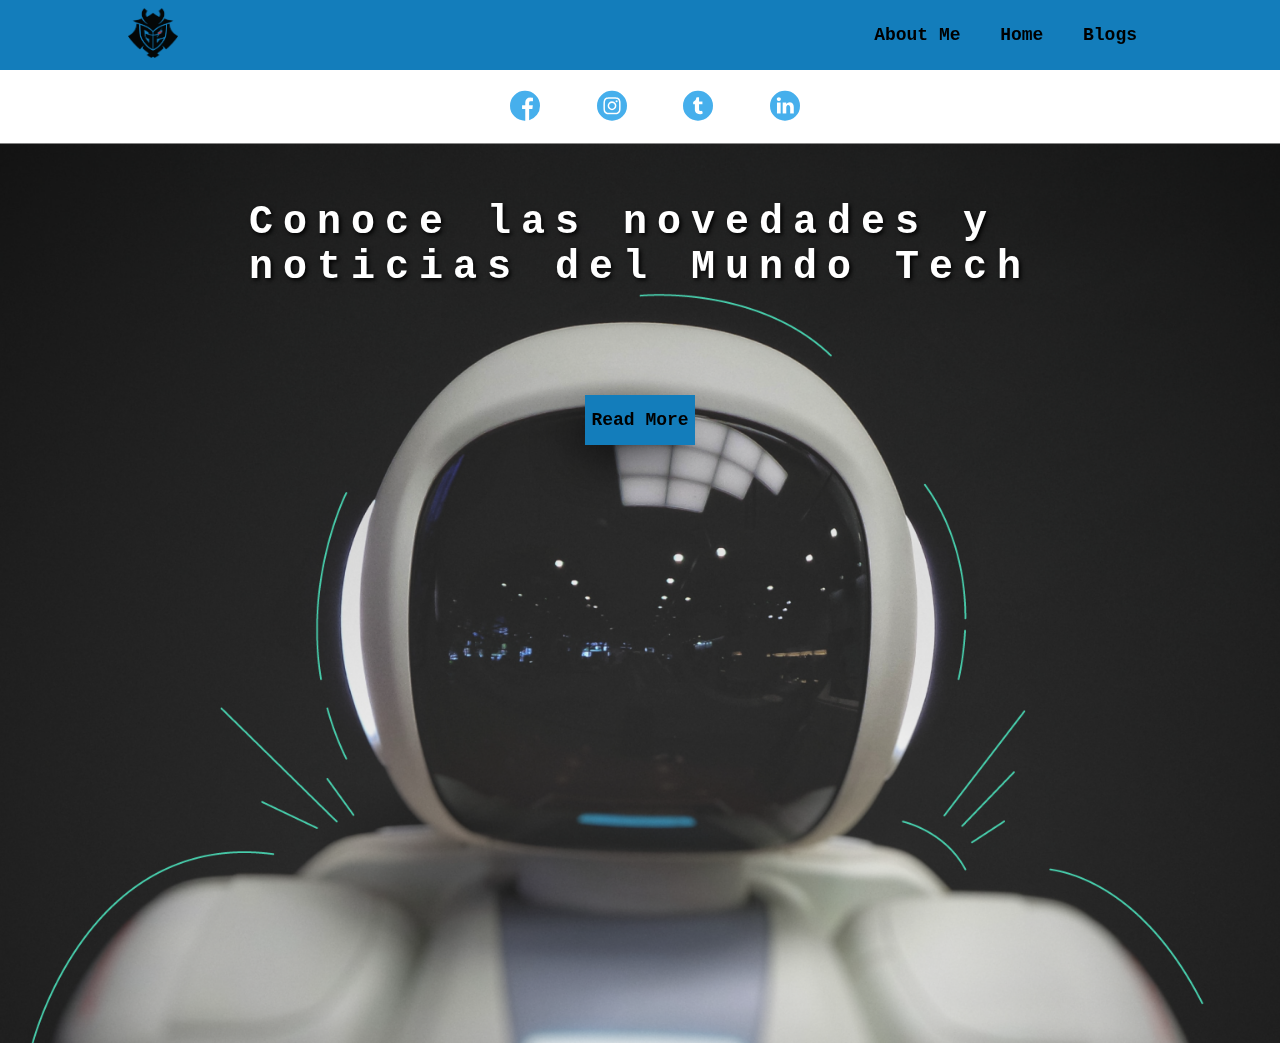
<file: index.html>
<!DOCTYPE html>
<html lang="en">
<head>
    <meta charset="UTF-8">
    <meta http-equiv="X-UA-Compatible" content="IE=edge">
    <meta name="viewport" content="width=device-width, initial-scale=1.0">
    <title>Home</title>
    <link rel="stylesheet" href="css/main.css">
    <link rel="stylesheet" href="css/font/flaticon.css">
    <link rel="stylesheet" href="css/mediaqueries.css">
    <link href="https://cdnjs.cloudflare.com/ajax/libs/font-awesome/5.13.0/css/all.min.css" rel="stylesheet">
</head>
<body>
    <header class="header">
        <!--Seccion del logo-->
        <div class="logo">
            <img src="assets/img/logo.png" alt="Logo">
        </div>
        <!--Barra de Navegacion-->
        <nav>
            <ul class="nav-link">
                <input type="checkbox" id="check">
                <label for="check" class="checkbtn">
                    <i class="fas fa-bars"></i>
                </label>
                <li>
                    <a href="perfil.html">About Me</a>
                </li>
                <li>
                    <a href="index.html">Home</a>
                </li>
                <li>
                    <a href="blogs.html">Blogs</a>
                </li>
            </ul>
        </nav>
    </header>
    <!--Aqui estan los iconos de mis redes sociales-->
    <section class="icons-container">
        <div class="icons">
            <a href="/"><span class="flaticon-001-facebook"></span></a>
            <a href="/"><span class="flaticon-011-instagram"></span></a>
            <a href="/"><span class="flaticon-002-twitter"></span></a>
            <a href="/"><span class="flaticon-010-linkedin"></span></a>
        </div>
    </section>
    <main class="home-main">
        <section class="home-main-section">
            <h1 class="home-main-text">Conoce las novedades y <br> noticias del Mundo Tech</h1>
            <a class="home-main-button" href="blogs.html">Read More</a>
        </section>
    </main>
</body>
</html>
</file>
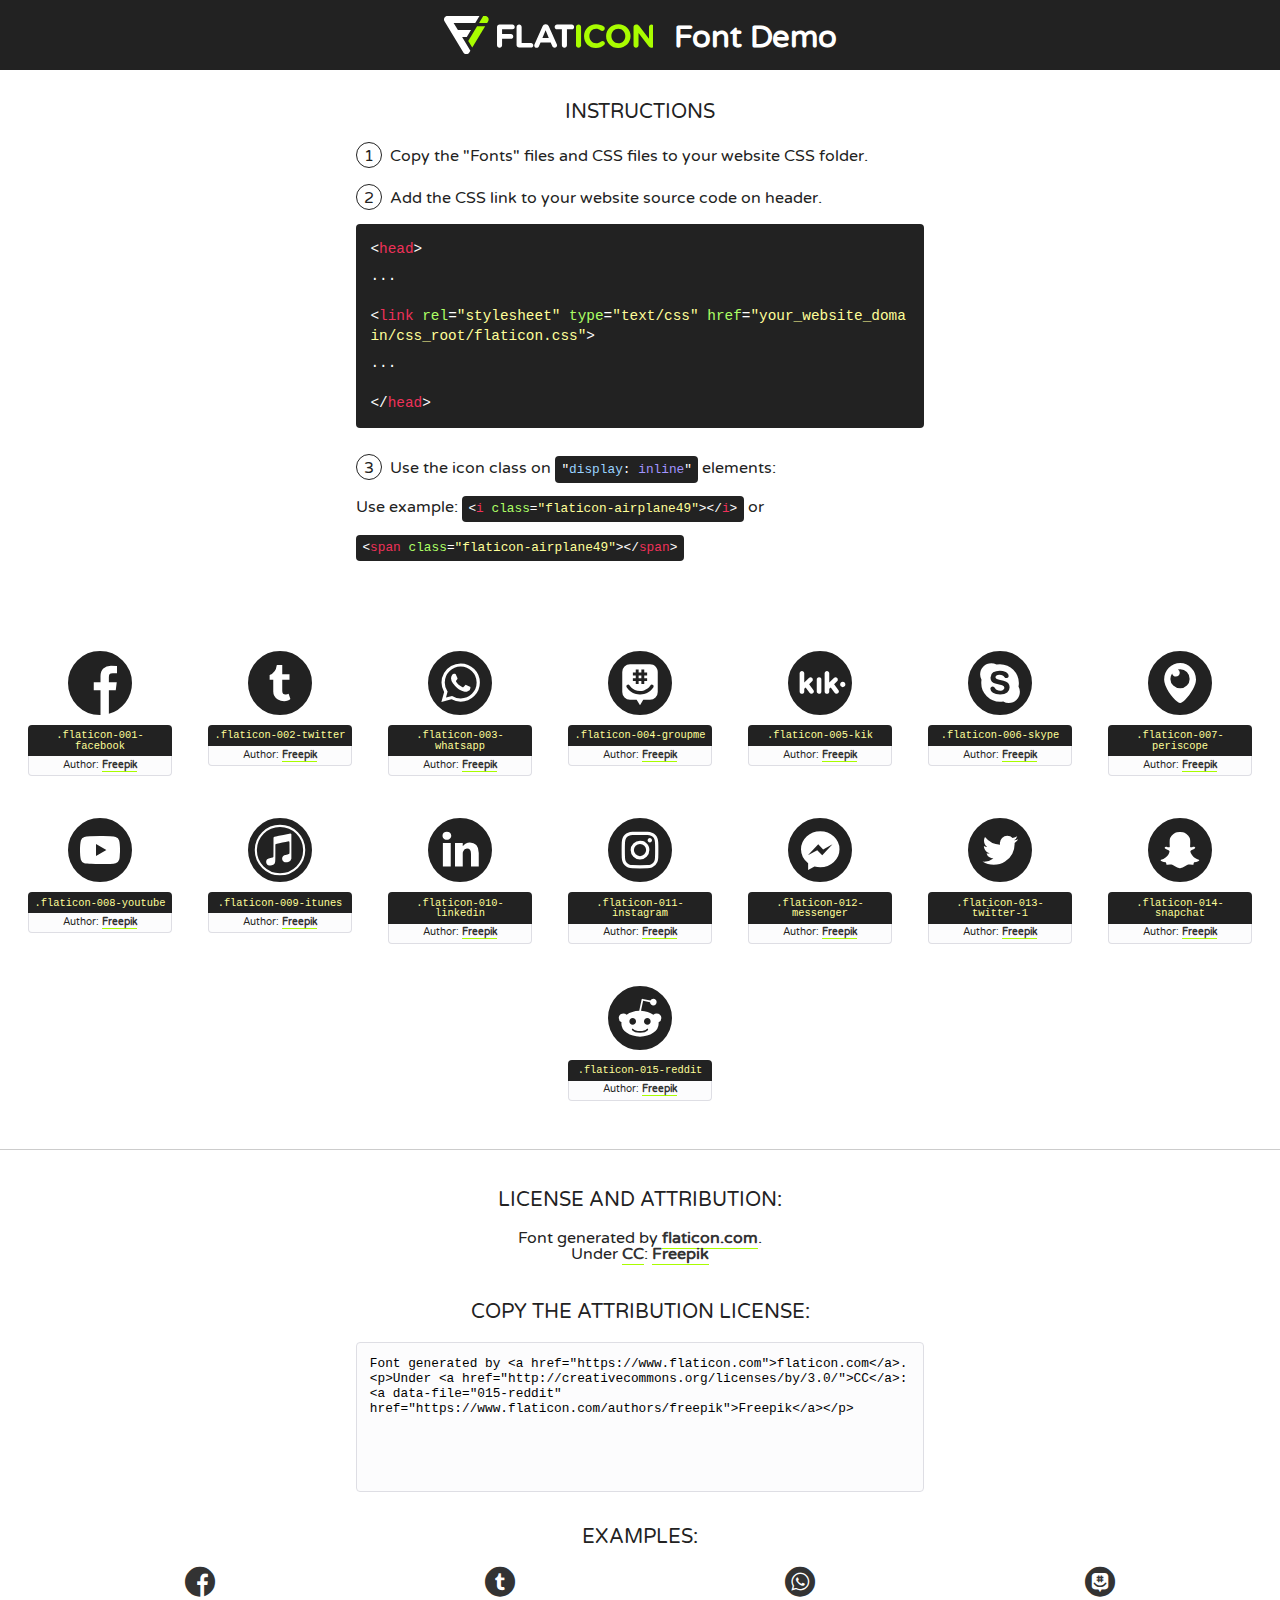
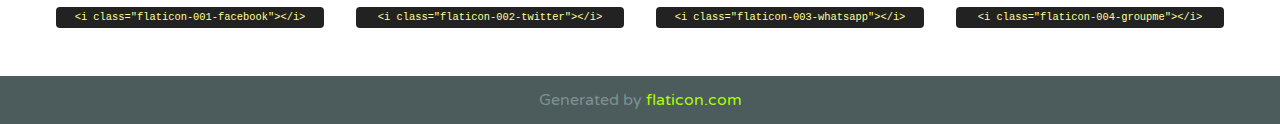
<file: css/font/flaticon.html>
<!DOCTYPE html>
<!--
  Flaticon icon font: Flaticon
  Creation date: 20/12/2018 09:27
-->
<html>
<!DOCTYPE html>
<html>

<head>
    <title>Flaticon WebFont</title>
    <link href="http://fonts.googleapis.com/css?family=Varela+Round" rel="stylesheet" type="text/css" />
    <link rel="stylesheet" type="text/css" href="flaticon.css">
    <meta charset="UTF-8">
    <style>
    html, body, div, span, applet, object, iframe,
    h1, h2, h3, h4, h5, h6, p, blockquote, pre,
    a, abbr, acronym, address, big, cite, code,
    del, dfn, em, img, ins, kbd, q, s, samp,
    small, strike, strong, sub, sup, tt, var,
    b, u, i, center,
    dl, dt, dd, ol, ul, li,
    fieldset, form, label, legend,
    table, caption, tbody, tfoot, thead, tr, th, td,
    article, aside, canvas, details, embed, 
    figure, figcaption, footer, header, hgroup, 
    menu, nav, output, ruby, section, summary,
    time, mark, audio, video {
        margin: 0;
        padding: 0;
        border: 0;
        font-size: 100%;
        font: inherit;
        vertical-align: baseline;
    }
    /* HTML5 display-role reset for older browsers */
    article, aside, details, figcaption, figure, 
    footer, header, hgroup, menu, nav, section {
        display: block;
    }
    body {
        line-height: 1;
    }
    ol, ul {
        list-style: none;
    }
    blockquote, q {
        quotes: none;
    }
    blockquote:before, blockquote:after,
    q:before, q:after {
        content: '';
        content: none;
    }
    table {
        border-collapse: collapse;
        border-spacing: 0;
    }
    body {
        font-family: 'Varela Round', Helvetica, Arial, sans-serif;
        font-size: 16px;
        color: #222;
    }
    a {
        color: #333;
        border-bottom: 1px solid #a9fd00;
        font-weight: bold;
        text-decoration: none;
    }
    * {
        -moz-box-sizing: border-box;
        -webkit-box-sizing: border-box;
        box-sizing: border-box;
        margin: 0;
        padding: 0;
    }
    [class^="flaticon-"]:before, [class*=" flaticon-"]:before, [class^="flaticon-"]:after, [class*=" flaticon-"]:after {
        font-family: Flaticon;
        font-size: 30px;
        font-style: normal;
        margin-left: 20px;
        color: #333;
    }
    .wrapper {
        max-width: 600px;
        margin: auto;
        padding: 0 1em;
    }
    .title {
        font-size: 1.25em;
        text-align: center;
        margin-bottom: 1em;
        text-transform: uppercase;
    }
    header {
        text-align: center;
        background-color: #222;
        color: #fff;
        padding: 1em;
    }
    header .logo {
        width: 210px;
        height: 38px;
        display: inline-block;
        vertical-align: middle;
        margin-right: 1em;
        border: none;
    }
    header strong {
        font-size: 1.95em;
        font-weight: bold;
        vertical-align: middle;
        margin-top: 5px;
        display: inline-block;
    }
    .demo {
        margin: 2em auto;
        line-height: 1.25em;
    }
    .demo ul li {
        margin-bottom: 1em;
    }
    .demo ul li .num {
        color: #222;
        border-radius: 20px;
        display: inline-block;
        width: 26px;
        padding: 3px;
        height: 26px;
        text-align: center;
        margin-right: 0.5em;
        border: 1px solid #222;
    }
    .demo ul li code {
        background-color: #222;
        border-radius: 4px;
        padding: 0.25em 0.5em;
        display: inline-block;
        color: #fff;
        font-family: Consolas,Monaco,Lucida Console,Liberation Mono,DejaVu Sans Mono,Bitstream Vera Sans Mono,Courier New, monospace;
        font-weight: lighter;
        margin-top: 1em;
        font-size: 0.8em;
        word-break: break-all;
    }
    .demo ul li code.big {
        padding: 1em;
        font-size: 0.9em;
    }
    .demo ul li code .red {
        color: #EF3159;
    }
    .demo ul li code .green {
        color: #ACFF65;
    }
    .demo ul li code .yellow {
        color: #FFFF99;
    }
    .demo ul li code .blue {
        color: #99D3FF;
    }
    .demo ul li code .purple {
        color: #A295FF;
    }
    .demo ul li code .dots {
        margin-top: 0.5em;
        display: block;
    }
    #glyphs {
        border-bottom: 1px solid #ccc;
        padding: 2em 0;
        text-align: center;
    }
    .glyph {
        display: inline-block;
        width: 9em;
        margin: 1em;
        text-align: center;
        vertical-align: top;
        background: #FFF;
    }
    .glyph .glyph-icon {
        padding: 10px;
        display: block;
        font-family:"Flaticon";
        font-size: 64px;
        line-height: 1;
    }
    .glyph .glyph-icon:before {
        font-size: 64px;
        color: #222;
        margin-left: 0;
    }
    .class-name {
        font-size: 0.65em;
        background-color: #222;
        color: #fff;
        border-radius: 4px 4px 0 0;
        padding: 0.5em;
        color: #FFFF99;
        font-family: Consolas,Monaco,Lucida Console,Liberation Mono,DejaVu Sans Mono,Bitstream Vera Sans Mono,Courier New, monospace;
    }
    .author-name {
        font-size: 0.6em;
        background-color: #fcfcfd;
        border: 1px solid #DEDEE4;
        border-top: 0;
        border-radius: 0 0 4px 4px;
        padding: 0.5em;
    }
    .class-name:last-child {
        font-size: 10px;
        color:#888;
    }
    .class-name:last-child a {
        font-size: 10px;
        color:#555;
    }
    .class-name:last-child a:hover {
        color:#a9fd00;
    }
    .glyph > input {
        display: block;
        width: 100px;
        margin: 5px auto;
        text-align: center;
        font-size: 12px;
        cursor: text;
    }
    .glyph > input.icon-input {
        font-family:"Flaticon";
        font-size: 16px;
        margin-bottom: 10px;
    }
    .attribution .title {
        margin-top: 2em;
    }
    .attribution textarea {
        background-color: #fcfcfd;
        padding: 1em;
        border: none;
        box-shadow: none;
        border: 1px solid #DEDEE4;
        border-radius: 4px;
        resize: none;
        width: 100%;
        height: 150px;
        font-size: 0.8em;
        font-family: Consolas,Monaco,Lucida Console,Liberation Mono,DejaVu Sans Mono,Bitstream Vera Sans Mono,Courier New, monospace;
        -webkit-appearance: none;
    }
    .iconsuse {
        margin: 2em auto;
        text-align: center;
        max-width: 1200px;
    }
    .iconsuse:after {
        content: '';
        display: table;
        clear: both;
    }
    .iconsuse .image {
        float: left;
        width: 25%;
        padding: 0 1em;
    }
    .iconsuse .image p {
        margin-bottom: 1em;
    }
    .iconsuse .image span {
        display: block;
        font-size: 0.65em;
        background-color: #222;
        color: #fff;
        border-radius: 4px;
        padding: 0.5em;
        color: #FFFF99;
        margin-top: 1em;
        font-family: Consolas,Monaco,Lucida Console,Liberation Mono,DejaVu Sans Mono,Bitstream Vera Sans Mono,Courier New, monospace;
    }
    #footer {
        text-align: center;
        background-color: #4C5B5C;
        color: #7c9192;
        padding: 1em;
    }
    #footer a {
        border: none;
        color: #a9fd00;
        font-weight: normal;
    }
    @media (max-width: 960px) {
        .iconsuse .image {
            width: 50%;
        }
    }
    @media (max-width: 560px) {
        .iconsuse .image {
            width: 100%;
        }
    }
    </style>
</head>

<body class="characters-off">

    <header>
        <a href="https://www.flaticon.com" target="_blank" class="logo">
            <svg version="1.1" xmlns="http://www.w3.org/2000/svg" xmlns:xlink="http://www.w3.org/1999/xlink" xmlns:a="http://ns.adobe.com/AdobeSVGViewerExtensions/3.0/" viewBox="0 0 560.875 102.036" enable-background="new 0 0 560.875 102.036" xml:space="preserve">
                <defs>
                </defs>
                <g>
                    <g class="letters">
                        <path fill="#ffffff" d="M141.596,29.675c0-3.777,2.985-6.767,6.764-6.767h34.438c3.426,0,6.15,2.728,6.15,6.15
                        c0,3.43-2.724,6.149-6.15,6.149h-27.674v13.091h23.719c3.429,0,6.151,2.724,6.151,6.15c0,3.43-2.723,6.149-6.151,6.149h-23.719
                        v17.574c0,3.773-2.986,6.761-6.764,6.761c-3.779,0-6.764-2.989-6.764-6.761V29.675z"></path>
                        <path fill="#ffffff" d="M193.844,29.149c0-3.781,2.985-6.767,6.764-6.767c3.776,0,6.763,2.985,6.763,6.767v42.957h25.039
                        c3.426,0,6.149,2.726,6.149,6.153c0,3.425-2.723,6.15-6.149,6.15h-31.802c-3.779,0-6.764-2.986-6.764-6.768V29.149z"></path>
                        <path fill="#ffffff" d="M241.891,75.71l21.438-48.407c1.492-3.341,4.215-5.357,7.906-5.357h0.792
                        c3.686,0,6.323,2.017,7.815,5.357l21.439,48.407c0.436,0.967,0.701,1.845,0.701,2.723c0,3.602-2.809,6.501-6.414,6.501
                        c-3.161,0-5.269-1.845-6.499-4.655l-4.132-9.661h-27.059l-4.301,10.102c-1.144,2.631-3.426,4.214-6.237,4.214
                        c-3.517,0-6.24-2.81-6.24-6.325C241.1,77.64,241.451,76.677,241.891,75.71z M279.932,58.666l-8.521-20.297l-8.526,20.297H279.932
                        z"></path>
                        <path fill="#ffffff" d="M314.864,35.387H301.86c-3.429,0-6.239-2.813-6.239-6.238c0-3.429,2.811-6.24,6.239-6.24h39.533
                        c3.426,0,6.237,2.811,6.237,6.24c0,3.425-2.811,6.238-6.237,6.238h-13.001v42.785c0,3.773-2.99,6.761-6.764,6.761
                        c-3.779,0-6.764-2.989-6.764-6.761V35.387z"></path>
                        <path fill="#A9FD00" d="M352.615,29.149c0-3.781,2.985-6.767,6.767-6.767c3.774,0,6.761,2.985,6.761,6.767v49.024
                        c0,3.773-2.987,6.761-6.761,6.761c-3.781,0-6.767-2.989-6.767-6.761V29.149z"></path>
                        <path fill="#A9FD00" d="M374.132,53.836v-0.179c0-17.481,13.178-31.801,32.065-31.801c9.22,0,15.459,2.458,20.557,6.238
                        c1.402,1.054,2.637,2.985,2.637,5.357c0,3.692-2.985,6.59-6.681,6.59c-1.845,0-3.071-0.702-4.044-1.319
                        c-3.776-2.813-7.729-4.393-12.562-4.393c-10.364,0-17.831,8.611-17.831,19.154v0.173c0,10.542,7.291,19.329,17.831,19.329
                        c5.715,0,9.492-1.756,13.359-4.834c1.049-0.874,2.458-1.491,4.039-1.491c3.429,0,6.325,2.813,6.325,6.236
                        c0,2.106-1.056,3.78-2.282,4.834c-5.539,4.834-12.036,7.733-21.878,7.733C387.572,85.464,374.132,71.493,374.132,53.836z"></path>
                        <path fill="#A9FD00" d="M433.009,53.836v-0.179c0-17.481,13.79-31.801,32.766-31.801c18.981,0,32.592,14.143,32.592,31.628v0.173
                        c0,17.483-13.785,31.807-32.769,31.807C446.625,85.464,433.009,71.32,433.009,53.836z M484.224,53.836v-0.179
                        c0-10.539-7.725-19.326-18.626-19.326c-10.893,0-18.449,8.611-18.449,19.154v0.173c0,10.542,7.73,19.329,18.626,19.329
                        C476.676,72.986,484.224,64.378,484.224,53.836z"></path>
                        <path fill="#A9FD00" d="M506.233,29.321c0-3.774,2.99-6.763,6.767-6.763h1.401c3.252,0,5.183,1.583,7.029,3.953l26.093,34.265
                        V29.059c0-3.692,2.99-6.677,6.681-6.677c3.683,0,6.671,2.985,6.671,6.677v48.934c0,3.78-2.987,6.765-6.764,6.765h-0.436
                        c-3.257,0-5.188-1.581-7.034-3.953l-27.056-35.492v32.944c0,3.687-2.985,6.676-6.678,6.676c-3.683,0-6.673-2.989-6.673-6.676
                        V29.321z"></path>
                    </g>
                    <g class="insignia">
                        <path fill="#ffffff" d="M48.372,56.137h12.517l11.156-18.537H37.186L25.688,18.539h57.825L94.668,0H9.271
                        C5.925,0,2.842,1.801,1.198,4.716c-1.644,2.907-1.593,6.482,0.134,9.343l50.38,83.501c1.678,2.781,4.689,4.476,7.938,4.476
                        c3.246,0,6.257-1.695,7.935-4.476l2.898-4.804L48.372,56.137z"></path>
                        <g class="i">
                            <path fill="#A9FD00" d="M93.575,18.539h0.031v0.004l21.652,0.004l2.705-4.488c1.727-2.861,1.778-6.436,0.133-9.343
                            C116.454,1.801,113.371,0,110.026,0h-5.294L93.575,18.539z"></path>
                            <polygon fill="#A9FD00" points="88.291,27.356 64.725,66.486 75.519,84.404 109.942,27.356"></polygon>
                        </g>
                    </g>
                </g>
            </svg>
        </a>
        <strong>Font Demo</strong>
    </header>


    <section class="demo wrapper">

        <p class="title">Instructions</p>

        <ul>
            <li>
                <span class="num">1</span>Copy the "Fonts" files and CSS files to your website CSS folder.
            </li>
            <li>
                <span class="num">2</span>Add the CSS link to your website source code on header.
                <code class="big">
                    &lt;<span class="red">head</span>&gt;
                    <br/><span class="dots">...</span>
                    <br/>&lt;<span class="red">link</span> <span class="green">rel</span>=<span class="yellow">"stylesheet"</span> <span class="green">type</span>=<span class="yellow">"text/css"</span> <span class="green">href</span>=<span class="yellow">"your_website_domain/css_root/flaticon.css"</span>&gt;
                    <br/><span class="dots">...</span>
                    <br/>&lt;/<span class="red">head</span>&gt;
                </code>
            </li>

            <li>
                <p>
                    <span class="num">3</span>Use the icon class on <code>"<span class="blue">display</span>:<span class="purple"> inline</span>"</code> elements:
                    <br />
                    Use example: <code>&lt;<span class="red">i</span> <span class="green">class</span>=<span class="yellow">&quot;flaticon-airplane49&quot;</span>&gt;&lt;/<span class="red">i</span>&gt;</code> or <code>&lt;<span class="red">span</span> <span class="green">class</span>=<span class="yellow">&quot;flaticon-airplane49&quot;</span>&gt;&lt;/<span class="red">span</span>&gt;</code>
            </li>
        </ul>

    </section>




   <section id="glyphs">          
    
      
        <div class="glyph"><div class="glyph-icon flaticon-001-facebook"></div>
            <div class="class-name">.flaticon-001-facebook</div>
            <div class="author-name">Author: <a data-file="001-facebook" href="https://www.flaticon.com/authors/freepik">Freepik</a> </div> 
        </div>        
        
        <div class="glyph"><div class="glyph-icon flaticon-002-twitter"></div>
            <div class="class-name">.flaticon-002-twitter</div>
            <div class="author-name">Author: <a data-file="002-twitter" href="https://www.flaticon.com/authors/freepik">Freepik</a> </div> 
        </div>        
        
        <div class="glyph"><div class="glyph-icon flaticon-003-whatsapp"></div>
            <div class="class-name">.flaticon-003-whatsapp</div>
            <div class="author-name">Author: <a data-file="003-whatsapp" href="https://www.flaticon.com/authors/freepik">Freepik</a> </div> 
        </div>        
        
        <div class="glyph"><div class="glyph-icon flaticon-004-groupme"></div>
            <div class="class-name">.flaticon-004-groupme</div>
            <div class="author-name">Author: <a data-file="004-groupme" href="https://www.flaticon.com/authors/freepik">Freepik</a> </div> 
        </div>        
        
        <div class="glyph"><div class="glyph-icon flaticon-005-kik"></div>
            <div class="class-name">.flaticon-005-kik</div>
            <div class="author-name">Author: <a data-file="005-kik" href="https://www.flaticon.com/authors/freepik">Freepik</a> </div> 
        </div>        
        
        <div class="glyph"><div class="glyph-icon flaticon-006-skype"></div>
            <div class="class-name">.flaticon-006-skype</div>
            <div class="author-name">Author: <a data-file="006-skype" href="https://www.flaticon.com/authors/freepik">Freepik</a> </div> 
        </div>        
        
        <div class="glyph"><div class="glyph-icon flaticon-007-periscope"></div>
            <div class="class-name">.flaticon-007-periscope</div>
            <div class="author-name">Author: <a data-file="007-periscope" href="https://www.flaticon.com/authors/freepik">Freepik</a> </div> 
        </div>        
        
        <div class="glyph"><div class="glyph-icon flaticon-008-youtube"></div>
            <div class="class-name">.flaticon-008-youtube</div>
            <div class="author-name">Author: <a data-file="008-youtube" href="https://www.flaticon.com/authors/freepik">Freepik</a> </div> 
        </div>        
        
        <div class="glyph"><div class="glyph-icon flaticon-009-itunes"></div>
            <div class="class-name">.flaticon-009-itunes</div>
            <div class="author-name">Author: <a data-file="009-itunes" href="https://www.flaticon.com/authors/freepik">Freepik</a> </div> 
        </div>        
        
        <div class="glyph"><div class="glyph-icon flaticon-010-linkedin"></div>
            <div class="class-name">.flaticon-010-linkedin</div>
            <div class="author-name">Author: <a data-file="010-linkedin" href="https://www.flaticon.com/authors/freepik">Freepik</a> </div> 
        </div>        
        
        <div class="glyph"><div class="glyph-icon flaticon-011-instagram"></div>
            <div class="class-name">.flaticon-011-instagram</div>
            <div class="author-name">Author: <a data-file="011-instagram" href="https://www.flaticon.com/authors/freepik">Freepik</a> </div> 
        </div>        
        
        <div class="glyph"><div class="glyph-icon flaticon-012-messenger"></div>
            <div class="class-name">.flaticon-012-messenger</div>
            <div class="author-name">Author: <a data-file="012-messenger" href="https://www.flaticon.com/authors/freepik">Freepik</a> </div> 
        </div>        
        
        <div class="glyph"><div class="glyph-icon flaticon-013-twitter-1"></div>
            <div class="class-name">.flaticon-013-twitter-1</div>
            <div class="author-name">Author: <a data-file="013-twitter-1" href="https://www.flaticon.com/authors/freepik">Freepik</a> </div> 
        </div>        
        
        <div class="glyph"><div class="glyph-icon flaticon-014-snapchat"></div>
            <div class="class-name">.flaticon-014-snapchat</div>
            <div class="author-name">Author: <a data-file="014-snapchat" href="https://www.flaticon.com/authors/freepik">Freepik</a> </div> 
        </div>        
        
        <div class="glyph"><div class="glyph-icon flaticon-015-reddit"></div>
            <div class="class-name">.flaticon-015-reddit</div>
            <div class="author-name">Author: <a data-file="015-reddit" href="https://www.flaticon.com/authors/freepik">Freepik</a> </div> 
        </div>        
        

    </section>



    <section class="attribution wrapper"   style="text-align:center;">

      <div class="title">License and attribution:</div><div class="attrDiv">Font generated by <a href="https://www.flaticon.com">flaticon.com</a>. <div><p>Under <a href="http://creativecommons.org/licenses/by/3.0/">CC</a>: <a data-file="015-reddit" href="https://www.flaticon.com/authors/freepik">Freepik</a></p>  </div>
      </div>
      <div class="title">Copy the Attribution License:</div>

    <textarea onclick="this.focus();this.select();">Font generated by &lt;a href=&quot;https://www.flaticon.com&quot;&gt;flaticon.com&lt;/a&gt;. <p>Under <a href="http://creativecommons.org/licenses/by/3.0/">CC</a>: <a data-file="015-reddit" href="https://www.flaticon.com/authors/freepik">Freepik</a></p>  
     </textarea>

    </section>

    <section class="iconsuse">

          <div class="title">Examples:</div>            
             
            <div class="image">
                <p>
                    <i class="glyph-icon flaticon-001-facebook"></i> 
                    <span>&lt;i class=&quot;flaticon-001-facebook&quot;&gt;&lt;/i&gt;</span>
                </p>
            </div>
            
            <div class="image">
                <p>
                    <i class="glyph-icon flaticon-002-twitter"></i> 
                    <span>&lt;i class=&quot;flaticon-002-twitter&quot;&gt;&lt;/i&gt;</span>
                </p>
            </div>
            
            <div class="image">
                <p>
                    <i class="glyph-icon flaticon-003-whatsapp"></i> 
                    <span>&lt;i class=&quot;flaticon-003-whatsapp&quot;&gt;&lt;/i&gt;</span>
                </p>
            </div>
            
            <div class="image">
                <p>
                    <i class="glyph-icon flaticon-004-groupme"></i> 
                    <span>&lt;i class=&quot;flaticon-004-groupme&quot;&gt;&lt;/i&gt;</span>
                </p>
            </div>
                       
        </div>
                            
    </section>

<div id="footer">
    <div>Generated by <a href="https://www.flaticon.com">flaticon.com</a>
    </div>
</div>



</body>
</html>
</file>
<file: css/main.css>
/*Para que nuestro inicio no tenga scroll*/
body {
    font-family:‘Robot Mono’, monospace;
    margin: 0;
    padding: 0;
    position: fixed;
    top: 0;
    bottom: 0;
    left: 0;
    right: 0;
}
    
.home-body{
    position: fixed;
    top: 0;
    bottom: 0;
    left: 0;
    right: 0;
    display: contents;
}

.grid-container{
    max-width: 980px;
    margin: auto;
}

.header{
    background: rgb(19, 125, 187);
    display: flex;
    justify-content: space-between;
    align-items: center;
    height: 60px;
    padding: 5px 10%;
}

.header .logo img{
    height: 50px;
    width: 50px;
}

.header .nav-link{
    list-style: none;
}


.header .nav-link li{
    display: inline;
    padding: 0 10px;
}

.header .nav-link li a{
    text-decoration: none;
    color: rgb(0, 0, 0);
    font-family: monospace;
    font-weight: bold;
    padding: 5px;
    font-size: 18px;
}

.header .nav-link li a:hover{
    background:rgb(253, 252, 252);
    border-radius: 20px;
}

.checkbtn{
    float: right;
    display: none;
    line-height: 80px;
    margin-right: 40px;
    font-size: 20px;
}

#check{
    display: none;
}

/*le damos un background al contenedor de nuestros iconos*/
.icons-container{
      display: grid;
}

.icons-container .icons{
    width: 300px;
    display: flex;
    margin: 20px;
    justify-items: center;
    align-items: center;
    justify-content: space-between;
    justify-self: center
}

.icons-container .icons a{
    width: 40px;
    height: auto;
    align-items: center ;
    text-decoration: none;
    color: rgb(70, 175, 236);
    transition: all 0.1s;
}

.icons-container .icons a:hover{
    transform: scale(1.2);
}

.home-main {
    display: grid;
    grid-template-columns: 1fr 4fr 1fr;
    height: 100%;
    background-image: url('../assets/img/Cover.png');
    background-position: center;
    background-repeat: no-repeat;
    background-size: cover;
}

.home-main section {
    display: grid;
    grid-column: 2;
    justify-items: center;
    height: 350px;
    margin-top: 30px;
}

.home-main-text {
    font-family: 'Roboto mono', monospace;
    font-size: 40px;
    letter-spacing: 10px;
    font-weight: 700px;
    letter-spacing: 10px;
    color: black;
    text-align: center;
    color: white;
    text-shadow: 2px 2px 4px #000000;
    text-align: initial;
}

.home-main-button {
    font-family: 'Roboto mono', monospace;
    width: 110px;
    height: 50px;
    background: rgb(19, 125, 187);
    text-align: center;
    font-weight: 700;
    font-size: 18px;
    line-height: 50px;
    text-decoration: none;
    color: black;
    box-shadow: -11px 15px 50px -10px rgba(0,0,0,1);
}

.home-main-button:hover{
    transform: scale(1.2);
    background-color: white;
}

/*Aqui empezamos a estilizar nuestra lista de blogs*/

/*Empezando por nuestro contenedor main*/

.blogs-main{
    display: grid;
    display: contents;
}

.blogs-news-container{
    background-color: #e6e9ed;
    padding: 0px 50px 40px;
}

.blogs-main-new{
    display: grid;
    grid-template-columns: 2fr 1fr;
    grid-template-rows: 2fr;
}

.blogs-news-img-container{
    margin-top: 40px;
    grid-column: 1;
}

.blogs-news-img-container img{
   width: 85%;
}


.blogs-news-info-container{
    grid-column: 2;
    margin-top: 40px;
}

.blogs-news-info-container p{
    margin-bottom: 35px;
}

.blogs-posts-container{
    padding: 0 70px 40px;
    text-align: center;
}

.blogs-posts-container h3{
    border-bottom: 1px solid #7e8186;
    padding-bottom: 20px;
}

/*Botton*/
.blogs-button{
    border: 1px solid #0d7a5f;
    padding: 10px 15px;
    font-weight: bold;
    font-size: 12px;
    text-decoration: none;
    color: #000000;
}

/*Contenedor de todos los posts*/
.blogs-posts-container .post-container{
    display: inline-block;
    padding-left: 10px;
    padding-right: 5px;
    max-width: 30%;
    margin-bottom: 50px;
    text-align: left;
}

.blogs-posts-container .post-container p{
    margin-bottom: 35px;
}

.blogs-posts-container .post-container img{
    width: 100%;
}

.blogs-posts-container .post-container .titulo{
    font-weight: bold;
}

/*Footer*/
footer{
    display: flex;
    background: #000000;
    height: 40px;
    color: white;
    align-items: center;
    justify-content: center;
    border-top: 20px solid rgb(70, 175, 236);
}

/*Estilizado de la vista post*/

.blogpost-img-container{
    padding: 0 50px 40px;
}

.blogpost-img-container img{
    width: 100%;
}

.blogpost-main-container{
    padding: 0 50px 40px;

}

.blogpost-main-container h3{
    border-bottom: 1px solid #cdd2da;
    padding-bottom: 20px;
}

.blogpost-main-container article h1{
    font-size: 35px;
}

/*Estilos de contactos*/

.contact-main-container{
    width: 100%;
    min-width: 250px;
    background: #cdd2da;
    text-align: center;
    padding-bottom: 50px;
}

.contact-main-container div{
    display: inline-block;
    width: 49.5%;
    height: 100%;
}

.contact-main-container div a{
    border-bottom: 1px solid black;
    padding-bottom: 3px;
    text-decoration: none;
    color: black;
}

.contact-main-container .contact-left, .contact-right{
    text-align: initial;
    margin-top: 85px;
}

.contact-main-container img{
    width: 100px;
}
</file>
<file: css/font/flaticon.css>
/*
  	Flaticon icon font: Flaticon
  	Creation date: 20/12/2018 09:27
  	*/

@font-face {
  font-family: "Flaticon";
  src: url("./Flaticon.eot");
  src: url("./Flaticon.eot?#iefix") format("embedded-opentype"),
       url("./Flaticon.woff") format("woff"),
       url("./Flaticon.ttf") format("truetype"),
       url("./Flaticon.svg#Flaticon") format("svg");
  font-weight: normal;
  font-style: normal;
}

@media screen and (-webkit-min-device-pixel-ratio:0) {
  @font-face {
    font-family: "Flaticon";
    src: url("./Flaticon.svg#Flaticon") format("svg");
  }
}

[class^="flaticon-"]:before, [class*=" flaticon-"]:before,
[class^="flaticon-"]:after, [class*=" flaticon-"]:after {   
  font-family: Flaticon;
        font-size: 30px;
font-style: normal;
margin-left: 20px;
}

.flaticon-001-facebook:before { content: "\f100"; }
.flaticon-002-twitter:before { content: "\f101"; }
.flaticon-003-whatsapp:before { content: "\f102"; }
.flaticon-004-groupme:before { content: "\f103"; }
.flaticon-005-kik:before { content: "\f104"; }
.flaticon-006-skype:before { content: "\f105"; }
.flaticon-007-periscope:before { content: "\f106"; }
.flaticon-008-youtube:before { content: "\f107"; }
.flaticon-009-itunes:before { content: "\f108"; }
.flaticon-010-linkedin:before { content: "\f109"; }
.flaticon-011-instagram:before { content: "\f10a"; }
.flaticon-012-messenger:before { content: "\f10b"; }
.flaticon-013-twitter-1:before { content: "\f10c"; }
.flaticon-014-snapchat:before { content: "\f10d"; }
.flaticon-015-reddit:before { content: "\f10e"; }
</file>
<file: css/mediaqueries.css>
@media (max-width: 900px){
    .blogs-main-new{
        grid-template-columns: 1fr;
        grid-template-rows: 3fr;
    }

    .blogs-news-img-container{
        grid-row: 2;
    }

    .blogs-news-info-container{
        grid-column: 1;
        grid-row: 3;
    }

    .blogs-posts-container .post-container{
        max-width: 45%;
    }

}

@media (max-width: 600px){
    .blogs-posts-container .post-container{
        max-width: 95%;
    }
    
    .header .nav-link li a{
        font-size: 14px;
    }
}

@media (max-width: 858px){
    .header .logo img{
        padding-left: 20px;
    }

    .header .nav-link li a{
        font-size: 16px;
    }

}
</file>
